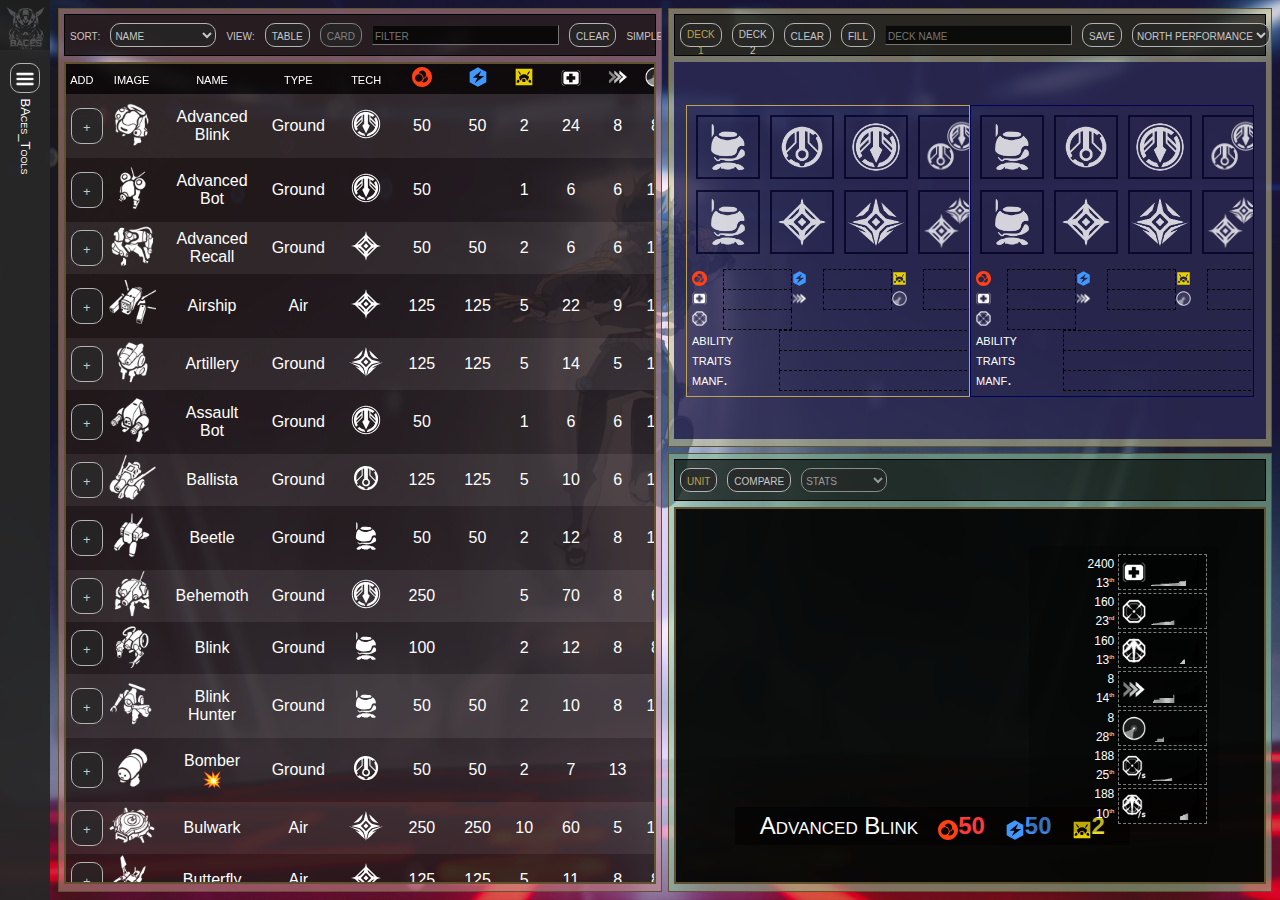
<file: index.html>
<!DOCTYPE html><html><head><title>Baces Tools</title><link rel="stylesheet" href="/index.18d2a863.css"></head><body> <script type="module" src="/index.f36bbab2.js"></script> </body><footer></footer></html>
</file>
<file: index.18d2a863.css>
body{color:#fff;background-color:#000;margin:0;padding:0;font-family:Segoe UI,Tahoma,Geneva,Verdana,sans-serif;font-weight:400}a{color:silver}a:hover{color:#fff}table{border-collapse:collapse;margin:0;padding:0}th{font-variant:small-caps;background-color:#0000;padding:0 2px;font-size:16px;font-weight:300}td{border:1px #fff;padding:0}.simpleStatsPadding{padding:0 10px}#sidebarLogoImg{opacity:.2;width:100%}tr{height:20px}input{color:#d4c92d;background-color:#000000b3;border-width:1px;font-variant-caps:all-small-caps}.filterHidden{opacity:0}button{color:#c7c7c7;font-variant:all-small-caps;font-size:14px;font-style:bold;background-color:#272727b3;border:1px double #b4b4b4;border-radius:10px;height:60%;margin:5px}button:hover{color:#fff}button:active{color:#979797;background-color:#000}select{color:#bdad80;background-color:#272727b3;border:1px double #b4b4b4;border-radius:10px;height:60%}option{color:#fff}.view{border:1px solid #5f522f;position:absolute}.view_header{background-color:#000a;border:1px solid #000;flex-direction:row;align-items:center;height:40px;margin:5px;display:flex;right:5px}.view_content{overflow:inherit;position:inherit;scrollbar-color:#e3effca2 #0c0c0c71;background-color:#000a;border:2px solid #5f522f;margin:5px;inset:48px 0 2px}.header_element{color:#c7c7c7;font-variant:all-small-caps;font-size:14px;font-style:bold;margin:5px}.unit_table{width:100%}.unit_table_header_image{width:20px;height:20px}.unit_table_image{width:48px;height:48px}.unit_table_image_medium{width:36px;height:36px}.unit_table_image_small{width:28px;height:28px}.unit_table_smalltext{font-size:9px}.unit_table_cell{text-align:center;background-color:#0002}.unit_table_cell_alt{background-color:#72727222}.unit_table_cell_traits{width:100px}.table_add_unit_button{font-style:bold;width:100%;height:36px;font-size:18px}#unitStatsImg{width:24px;height:24px;transform:translateY(10%)}.unitStatsResourceImg{width:20px;height:20px;transform:translateY(40%)}#statsUnitBottomContainer{z-index:10;font-variant:small-caps;background-color:#00000080;border:#fff;flex-direction:row;padding:5px 25px;font-size:x-large;display:flex;position:absolute;bottom:10%;left:10%}#statsUnitEnergyValue{color:#448ce9}#statsUnitBandwidthValue{color:#e9dc2b}#statsUnitMatterValue{color:#ff3a3a}.statsUnitResourceContainer{flex-direction:row;padding:0 0 0 20px;font-weight:700;display:flex}#statsChartContainer{z-index:10;background-color:#0000002f;border:#000;width:180px;padding:5px;position:relative;top:10%;left:60%;right:10%}.chartDiv{z-index:10;background-color:#00000080;border:1px dashed #ffffff7a;width:45%;height:20%;margin:3px;padding:3px;position:relative;left:45%}.comparisonChartContainer{background-color:#00000031;flex-direction:row;flex-shrink:5;justify-content:space-evenly;width:100%;height:100%;display:flex;position:relative}.starchart{border:1px dashed #c0a25134;width:100px}sup{vertical-align:top;font-size:6px;position:relative;top:-.5em}#statsUnitRankDiv{text-align:right;padding:0;font-size:12px;font-weight:300;line-height:160%;position:absolute;inset:3% 55% 0% 10%}#unitVideo{z-index:0;background-size:cover;border:#fff;width:auto;min-width:100%;max-width:110%;height:auto;min-height:100%;max-height:125%;position:absolute;bottom:0;overflow:hidden}.barchart{width:100px;position:absolute;left:24px;overflow:hidden}#wrapper{background-image:url(a1.03896b06.png);background-position:50%;background-size:cover;border-width:1px;border-color:#fff;display:flex;position:absolute;inset:0;overflow:hidden}#sidebar{font-variant:small-caps;font-size:small;font-style:bold;float:left;background-color:#272727f3;height:100%;position:relative}#app{flex-grow:1;margin:5px;position:relative}#sidebar_title_div{padding:10px}#sidebar_title_div_v{transform:rotate(90deg)translate(30px)}.sidebar_footer_div{color:#9e9e9e;padding:5px;font-size:12px;position:absolute;bottom:0}.extraSmallFont{font-size:8px}#toggleSidebarButton{background-image:"images/burgericon.png";width:30px;height:30px;margin:0;padding:0;font-size:xx-large;position:relative;top:10px;left:50%;transform:translate(-50%)}#toggleSidebarButtonImg{width:20px;height:20px;margin:0 0 4px;padding:0}#unit_view-h{background-image:"images/a1.png";background-color:#cb8e8e88;margin:3px;inset:0 50% 0 0;overflow:auto}#deck_view-h{background-color:#cbc48e88;margin:3px;inset:0 0 50% 50%;overflow:auto}#stats_view-h{background-color:#8ecb9988;margin:3px;inset:50% 0 0 50%;overflow:hidden}#unit_view-v{background-color:#cb8e8e88;margin:0;inset:0 0 60.5%;overflow:auto}#deck_view-v{background-color:#cbc48e88;height:29.5%;margin:0;top:40%;left:0;right:0;overflow:auto}#stats_view-v{background-color:#8ecb9988;height:30%;margin:0;inset:70% 0 0;overflow:hidden}#unit_table_head{background-color:#0000009f;height:30px;position:sticky;top:-1px}#unit_table_body{top:30px}#deck_content{background-color:#050142af;border:0 dotted;flex-direction:row;justify-content:space-evenly;align-items:center;padding:2%;display:flex}.deckSlotImage{opacity:.8;resize:none;width:60px;height:60px}.deckSlotContainer{flex-flow:wrap;width:300px;height:150px;padding:4px;display:flex}.deckContainer{border:1px solid #02015a;width:310px;height:-moz-fit-content;height:fit-content;bottom:10px;overflow:hidden}.deckContainerActive{border-color:#c0a251}.unit_deck_slot_div{border:2px solid #020024c7;flex-flow:wrap;width:60px;height:60px;margin:5px;display:flex;overflow:hidden}.unit_deck1_slot_div_filled{border-color:#136813}.unit_deck2_slot_div_filled{border-color:#681818}.deck_stats_div{border:0 solid;width:300px;padding:5px;font-size:16px;font-weight:350;line-height:80%}.deck_stats_table{font-variant:small-caps;width:300px}.deck_stats_img{width:15px;height:15px}.deck_stats_td{border:1px;width:300px;margin:0;padding:0}.deck_stats_td_right{border:1px dashed #000;width:1200px;margin:0;padding:0}#unit_view_card_btn{color:gray;border-color:gray}.links_div{flex:auto;position:relative}.links_content{position:inherit;color:gray}.selected{color:#c0a251}
/*# sourceMappingURL=index.18d2a863.css.map */
</file>
